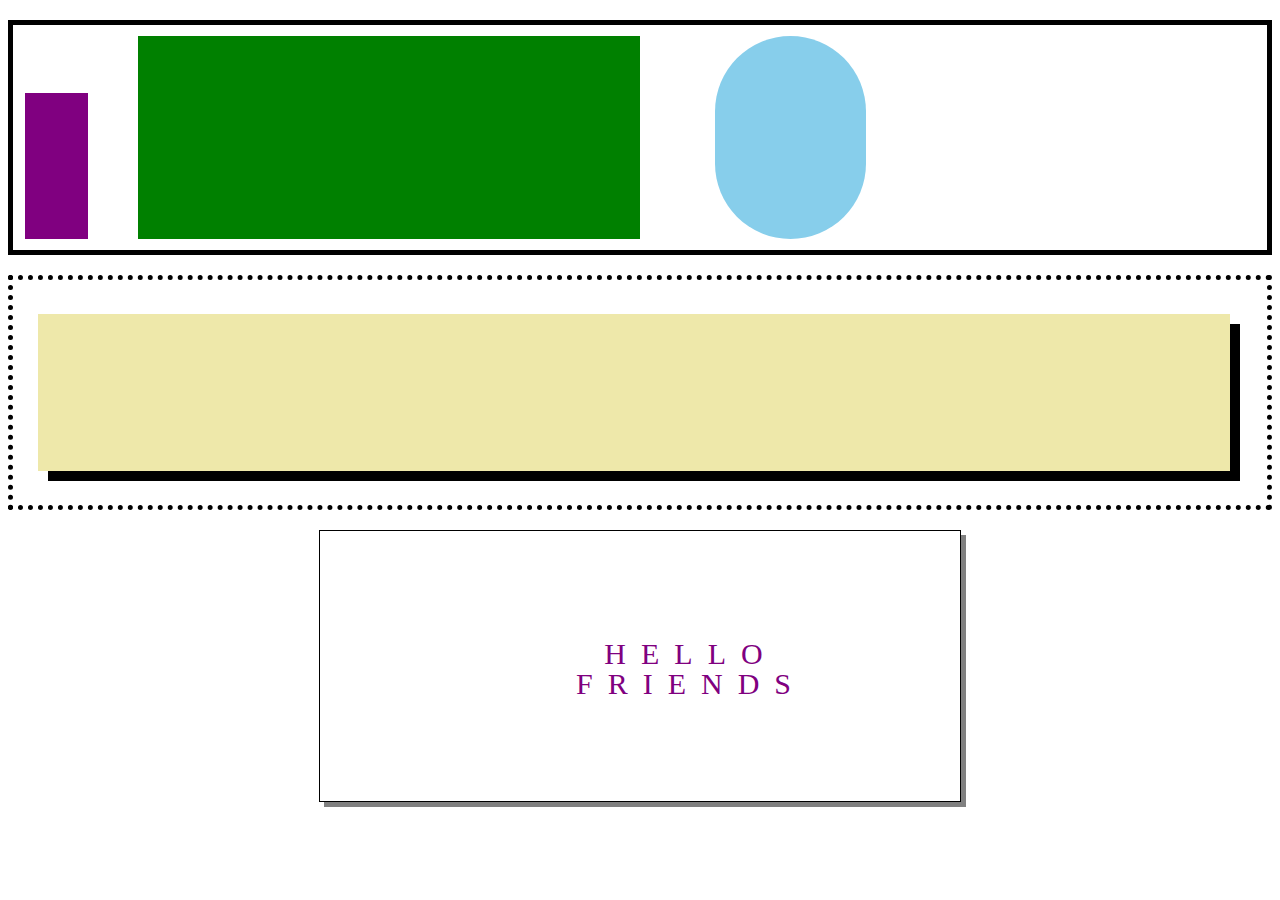
<file: second/index.html>
<!DOCTYPE html>
<html lang="en">
<head>
    <meta charset="UTF-8">
    <meta name="viewport" content="width=device-width, initial-scale=1.0">
    <meta http-equiv="X-UA-Compatible" content="ie=edge">
    <title>Afternoon Project Two</title>
    <link rel="stylesheet" href="./reset.css">
    <link rel="stylesheet" href="./index.css">
</head>
<body>
    <header class="main_header">
        <div class="div1"></div>
        <div class="div2"></div>
        <div class="div3"></div>
    </header>
    <main class="main_body">
        <div class="div4"></div>
    </main>
    <footer class="main_footer">
        <h1 class="h1">HELLO </br> FRIENDS</h1>
    </footer>
</body>
</html>
</file>
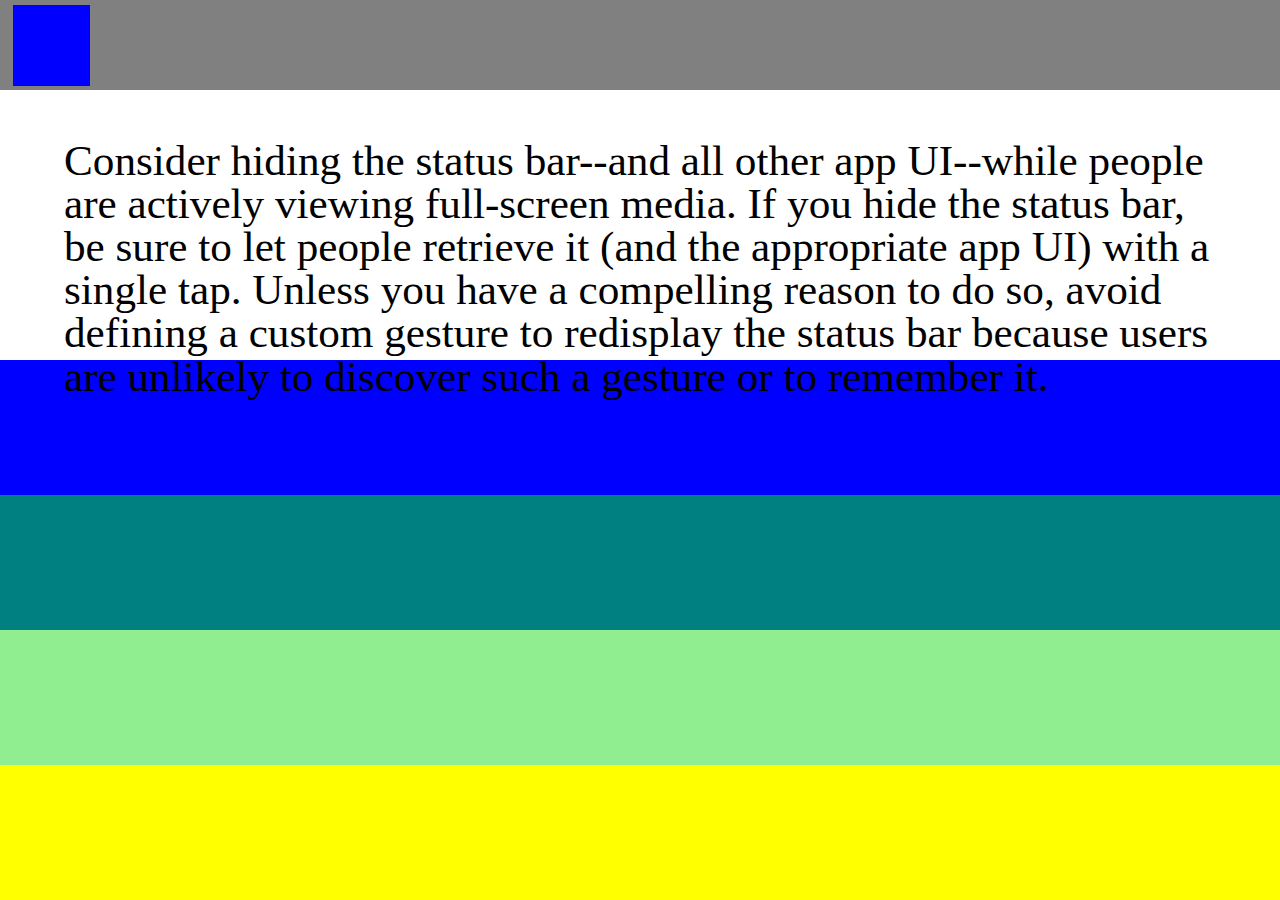
<file: third/index.html>
<!DOCTYPE html>
<html lang="en">
<head>
    <meta charset="UTF-8">
    <meta name="viewport" content="width=device-width, initial-scale=1.0">
    <meta http-equiv="X-UA-Compatible" content="ie=edge">
    <title>AFTERNOONPROJECTTHREE</title>
    <link rel="stylesheet" href="./reset.css">
    <link rel="stylesheet" href="./index.css">
</head>
<body>
    <header>
        <div class="header_div"></div>
    </header>
    <main>
        <p>Consider hiding the status bar--and all other app UI--while people are actively viewing full-screen media. If you hide the status bar, be sure to let people retrieve it (and the appropriate app UI) with a single tap. Unless you have a compelling reason to do so, avoid defining a custom gesture to redisplay the status bar because users are unlikely to discover such a gesture or to remember it.</p>
    </main>
    <div class="div1"></div>
    <div class="div2"></div>
    <div class="div3"></div>
    <footer></footer>
</body>
</html>
</file>
<file: second/index.css>
.main_header {
    position: relative;
    width: 98%;
    height: 25vh;
    margin: 20px auto;
    border: 5px solid black;
}
.div1 {
    position: absolute;
    width: 5%;
    height: 65%;
    top: 30%;
    left: 1%; 
    background-color: purple;
}
.div2 {
    position: absolute;
    width: 40%;
    height: 90%;
    top: 5%;
    left: 10%;
    background-color: green;
}
.div3 {
    position: absolute;
    border-radius: 7em;
    width: 12%;
    height: 90%;
    top: 5%;
    left: 56%;
    background-color: skyblue;
}
.main_body {
    position: relative;
    width: 98%;
    height: 25vh;
    margin: 20px auto;
    border: 5px dotted black;
}
.div4 {
    position: absolute;
    top: 15%;
    left: 2%;
    width: 95%;
    height: 70%;
    background-color: palegoldenrod;
    box-shadow: 10px 10px black;
}
.main_footer {
    text-align: center;
    position: relative;
    margin: auto;
    width: 50%;
    height: 30vh;
    border: 1px solid black;
    box-shadow: 5px 5px gray;
}
.h1 {
    position: absolute;
    letter-spacing: .5em;
    top: 40%;
    left: 40%;
    font-size: 30px;
    color: purple;
}
</file>
<file: third/index.css>
header {
    position: relative;
    width: 100%;
    height: 10vh;
    background-color: gray;
}
.header_div {
    position: absolute;
    width: 6%;
    height: 90%;
    top: 5%;
    left: 1%;
    background-color: blue;
}
main {
    position: relative;
    background-color: white;
    width: 100%;
    height: 30vh;
}
p {
    position: absolute;
    width: 90%;
    top: 18%;
    left: 5%;
    font-size: 2.7em;
}
.div1 {
    background-color: blue;
    width: 100%;
    height: 15vh;
}
.div2 {
    background-color: teal;
    width: 100%;
    height: 15vh;
}
.div3 {
    background-color: lightgreen;
    width: 100%;
    height: 15vh;
}
footer {
    background-color: yellow;
    width: 100%;
    height: 15vh;
}
</file>
